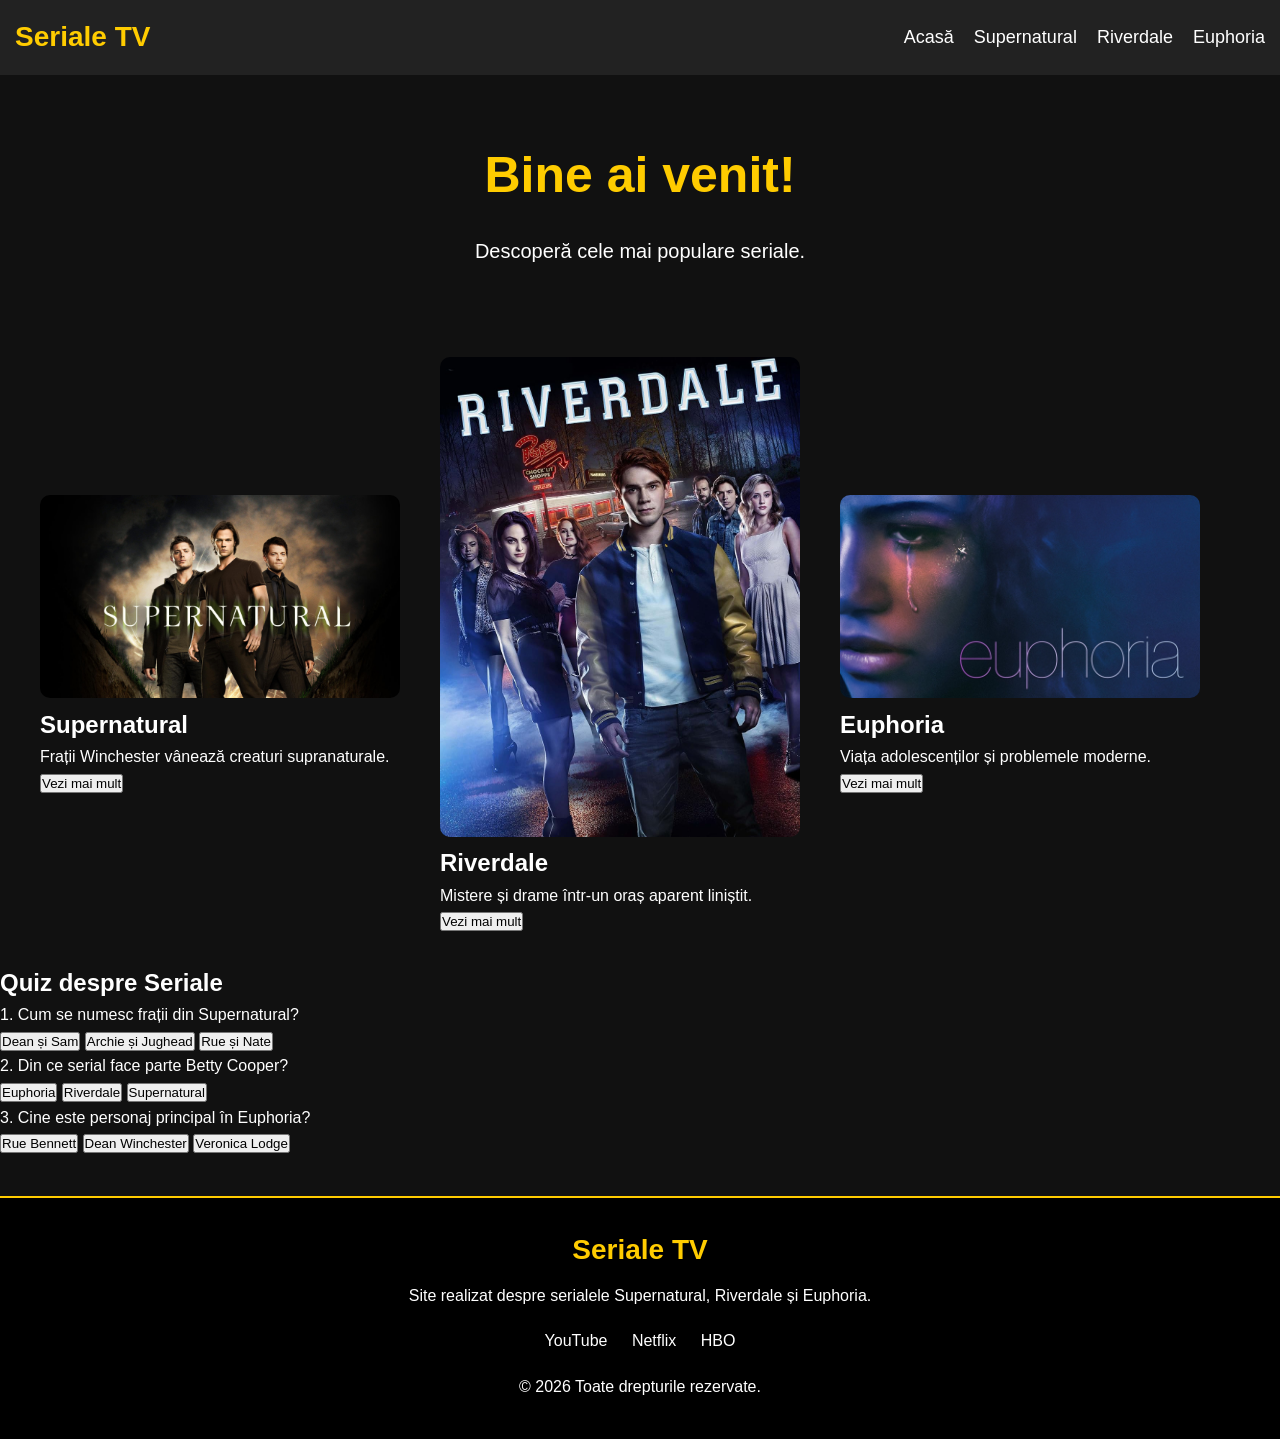
<file: index.html>
<!DOCTYPE html>
<html lang="ro">
<head>
    <meta charset="UTF-8">
    <meta name="viewport" content="width=device-width, initial-scale=1.0">
    <title>Seriale TV</title>
    <link rel="stylesheet" href="style.css">
</head>
<body>

<header>
    <nav>
        <div class="logo">Seriale TV</div>

        <div class="menu" id="menu">
            <a href="index.html">Acasă</a>
            <a href="supernatural.html">Supernatural</a>
            <a href="riverdale.html">Riverdale</a>
            <a href="euphoria.html">Euphoria</a>
        </div>

        <div class="hamburger" onclick="toggleMenu()">
            <span></span>
            <span></span>
            <span></span>
        </div>
    </nav>
</header>

<section class="hero">
    <h1>Bine ai venit!</h1>
    <p>Descoperă cele mai populare seriale.</p>
</section>

<section class="container">

    <div class="card">
        <img src="Supernatural.avif" alt="Supernatural">
        <div class="card-content">
            <h2>Supernatural</h2>
            <p>Frații Winchester vânează creaturi supranaturale.</p>
            <a href="supernatural.html">
                <button>Vezi mai mult</button>
            </a>
        </div>
    </div>

    <div class="card">
        <img src="riverdale.jpg" alt="Riverdale">
        <div class="card-content">
            <h2>Riverdale</h2>
            <p>Mistere și drame într-un oraș aparent liniștit.</p>
            <a href="riverdale.html">
                <button>Vezi mai mult</button>
            </a>
        </div>
    </div>

    <div class="card">
        <img src="eyph.jpg" alt="Euphoria">
        <div class="card-content">
            <h2>Euphoria</h2>
            <p>Viața adolescenților și problemele moderne.</p>
            <a href="euphoria.html">
                <button>Vezi mai mult</button>
            </a>
        </div>
    </div>

</section>

<section class="quiz">

    <h2>Quiz despre Seriale</h2>

    <div class="question">
        <p>1. Cum se numesc frații din Supernatural?</p>

        <button onclick="correct()">Dean și Sam</button>
        <button onclick="wrong()">Archie și Jughead</button>
        <button onclick="wrong()">Rue și Nate</button>
    </div>

    <div class="question">
        <p>2. Din ce serial face parte Betty Cooper?</p>

        <button onclick="wrong()">Euphoria</button>
        <button onclick="correct()">Riverdale</button>
        <button onclick="wrong()">Supernatural</button>
    </div>

    <div class="question">
        <p>3. Cine este personaj principal în Euphoria?</p>

        <button onclick="correct()">Rue Bennett</button>
        <button onclick="wrong()">Dean Winchester</button>
        <button onclick="wrong()">Veronica Lodge</button>
    </div>

    <h3 id="result"></h3>

</section>

<footer>
    <div class="footer-content">
        <h3>Seriale TV</h3>
        <p>Site realizat despre serialele Supernatural, Riverdale și Euphoria.</p>

        <div class="socials">
            <a href="https://www.youtube.com/">YouTube</a>
            <a href="https://www.netflix.com/">Netflix</a>
            <a href="https://www.hbo.com/">HBO</a>
        </div>

        <p class="copy">© 2026 Toate drepturile rezervate.</p>
    </div>
</footer>
<script src="js.js"></script>

</body>
</html>
</file>
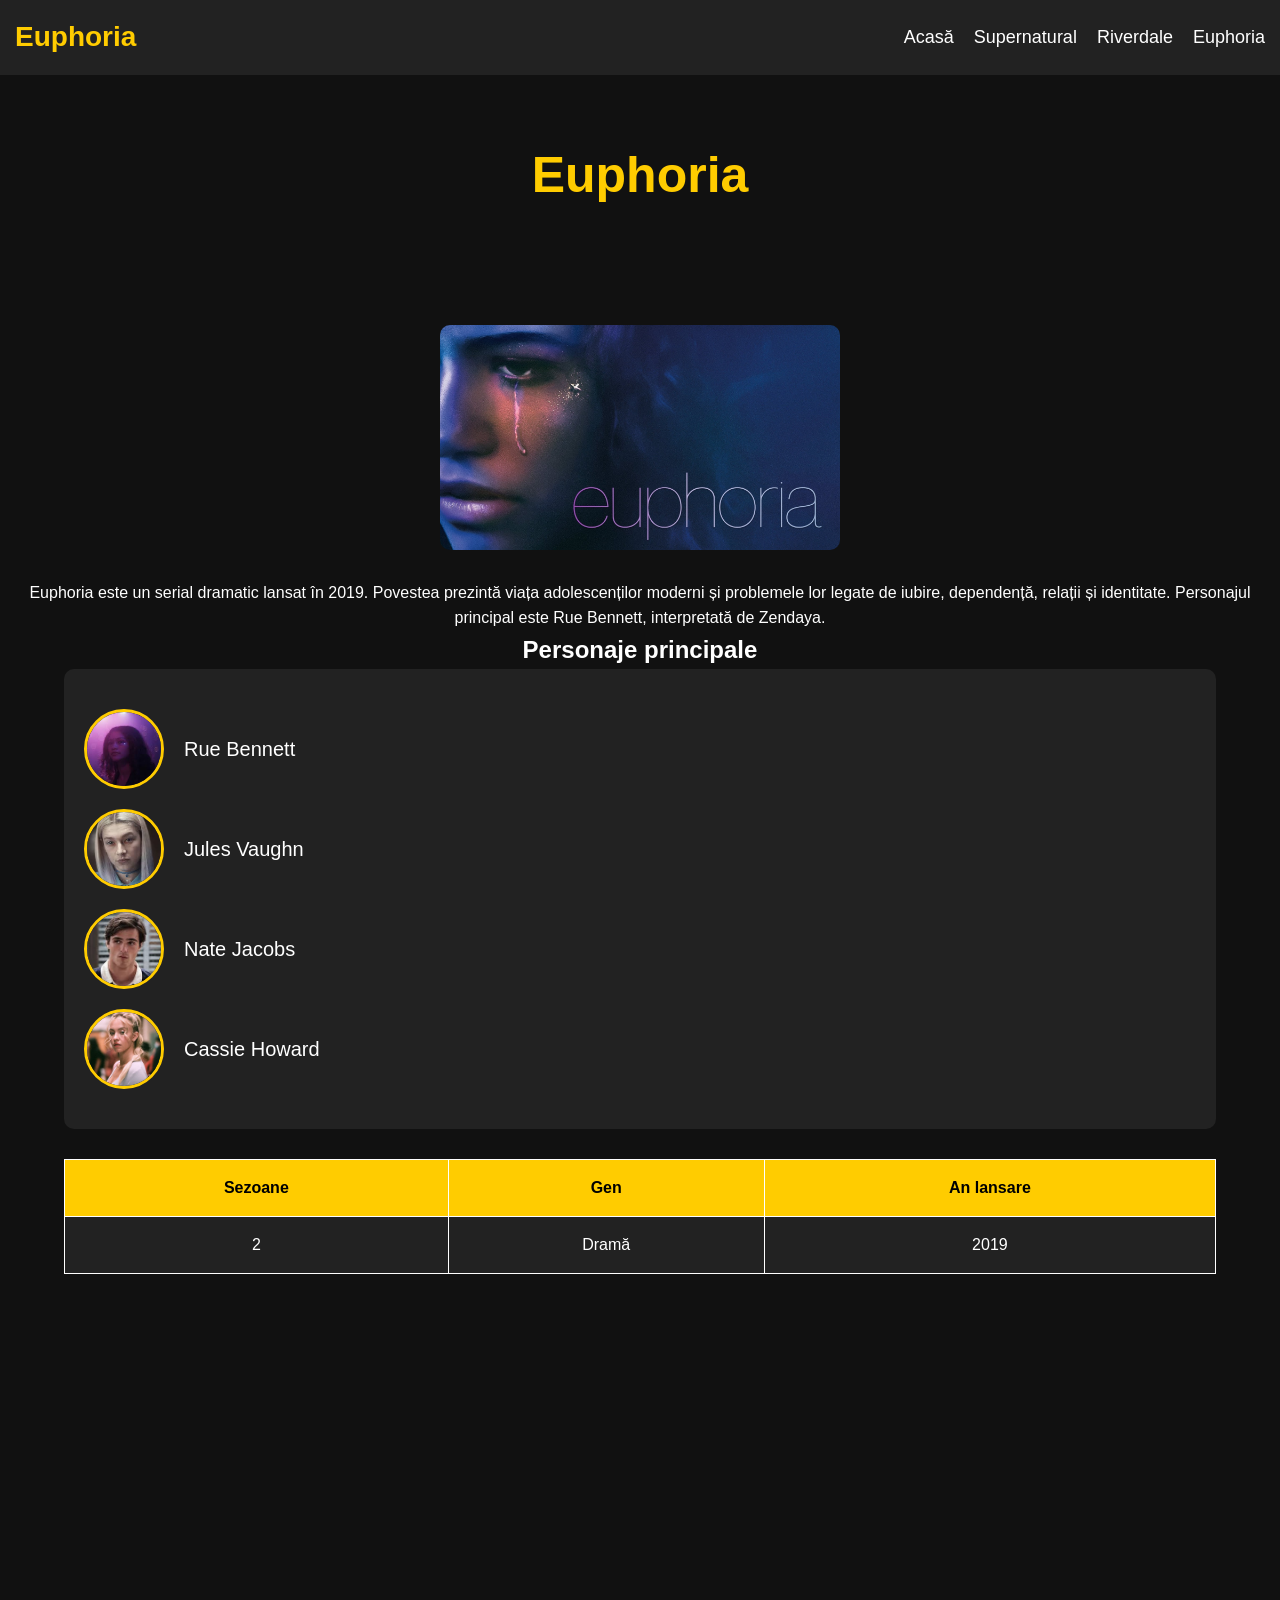
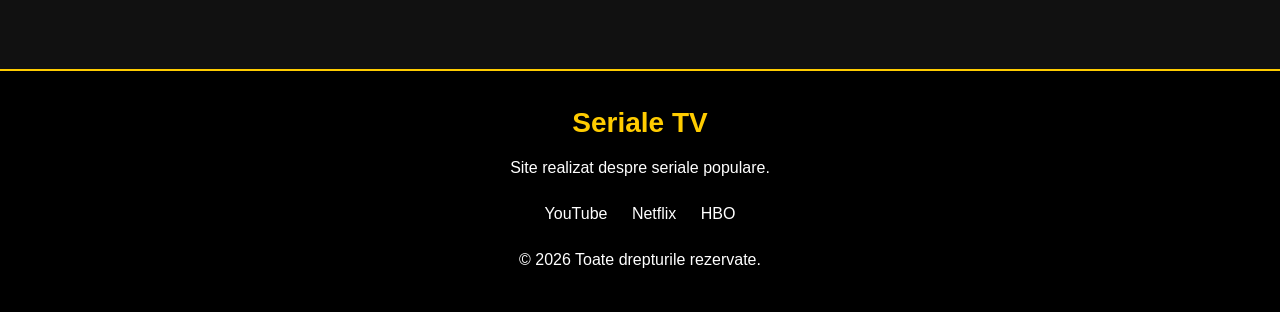
<file: euphoria.html>
<!DOCTYPE html>
<html lang="ro">
<head>
<meta charset="UTF-8">
<meta name="viewport" content="width=device-width, initial-scale=1.0">
<title>Euphoria</title>
<link rel="stylesheet" href="style.css">
</head>

<body>

<header>
<nav>

<div class="logo">Euphoria</div>

<div class="menu" id="menu">
<a href="index.html">Acasă</a>
<a href="supernatural.html">Supernatural</a>
<a href="riverdale.html">Riverdale</a>
<a href="euphoria.html">Euphoria</a>
</div>

<div class="hamburger" onclick="toggleMenu()">
<span></span>
<span></span>
<span></span>
</div>

</nav>
</header>

<section class="hero">
<h1>Euphoria</h1>

</section>

<div class="container">
<img src="eyph.jpg" width="400" alt="Euphoria">
</div>
<p style="text-align:center;">
Euphoria este un serial dramatic lansat în 2019. Povestea prezintă viața adolescenților moderni și problemele lor legate de iubire, dependență, relații și identitate. Personajul principal este Rue Bennett, interpretată de Zendaya.
</p>
<h2 style="text-align:center;">Personaje principale</h2>

<ul class="characters">

<li>
    <img src="Rue Bennett.jfif" alt="Rue">
    Rue Bennett
</li>

<li>
    <img src="Jules Vaughn.jfif" alt="Jules">
    Jules Vaughn
</li>

<li>
    <img src="Nate Jacobs.jfif" alt="Nate">
    Nate Jacobs
</li>

<li>
    <img src="Cassie Howard.webp" alt="Cassie">
    Cassie Howard
</li>

</ul>

<table>

<tr>
<th>Sezoane</th>
<th>Gen</th>
<th>An lansare</th>
</tr>

<tr>
<td>2</td>
<td>Dramă</td>
<td>2019</td>
</tr>

</table>

<div class="video">
<iframe width="560" height="315" src="https://www.youtube.com/embed/UR4Pxgnm-GA?si=2hpnw78SummMjZ10" title="YouTube video player" frameborder="0" allow="accelerometer; autoplay; clipboard-write; encrypted-media; gyroscope; picture-in-picture; web-share" referrerpolicy="strict-origin-when-cross-origin" allowfullscreen></iframe>
</div>

<footer>
<div class="footer-content">
<h3>Seriale TV</h3>
<p>Site realizat despre seriale populare.</p>

<div class="socials">
<a href="https://www.youtube.com/">YouTube</a>
<a href="https://www.netflix.com/">Netflix</a>
<a href="https://www.hbo.com/">HBO</a>
</div>

<p class="copy">© 2026 Toate drepturile rezervate.</p>
</div>
</footer>

<script src="js.js"></script>
</body>
</html>
</file>
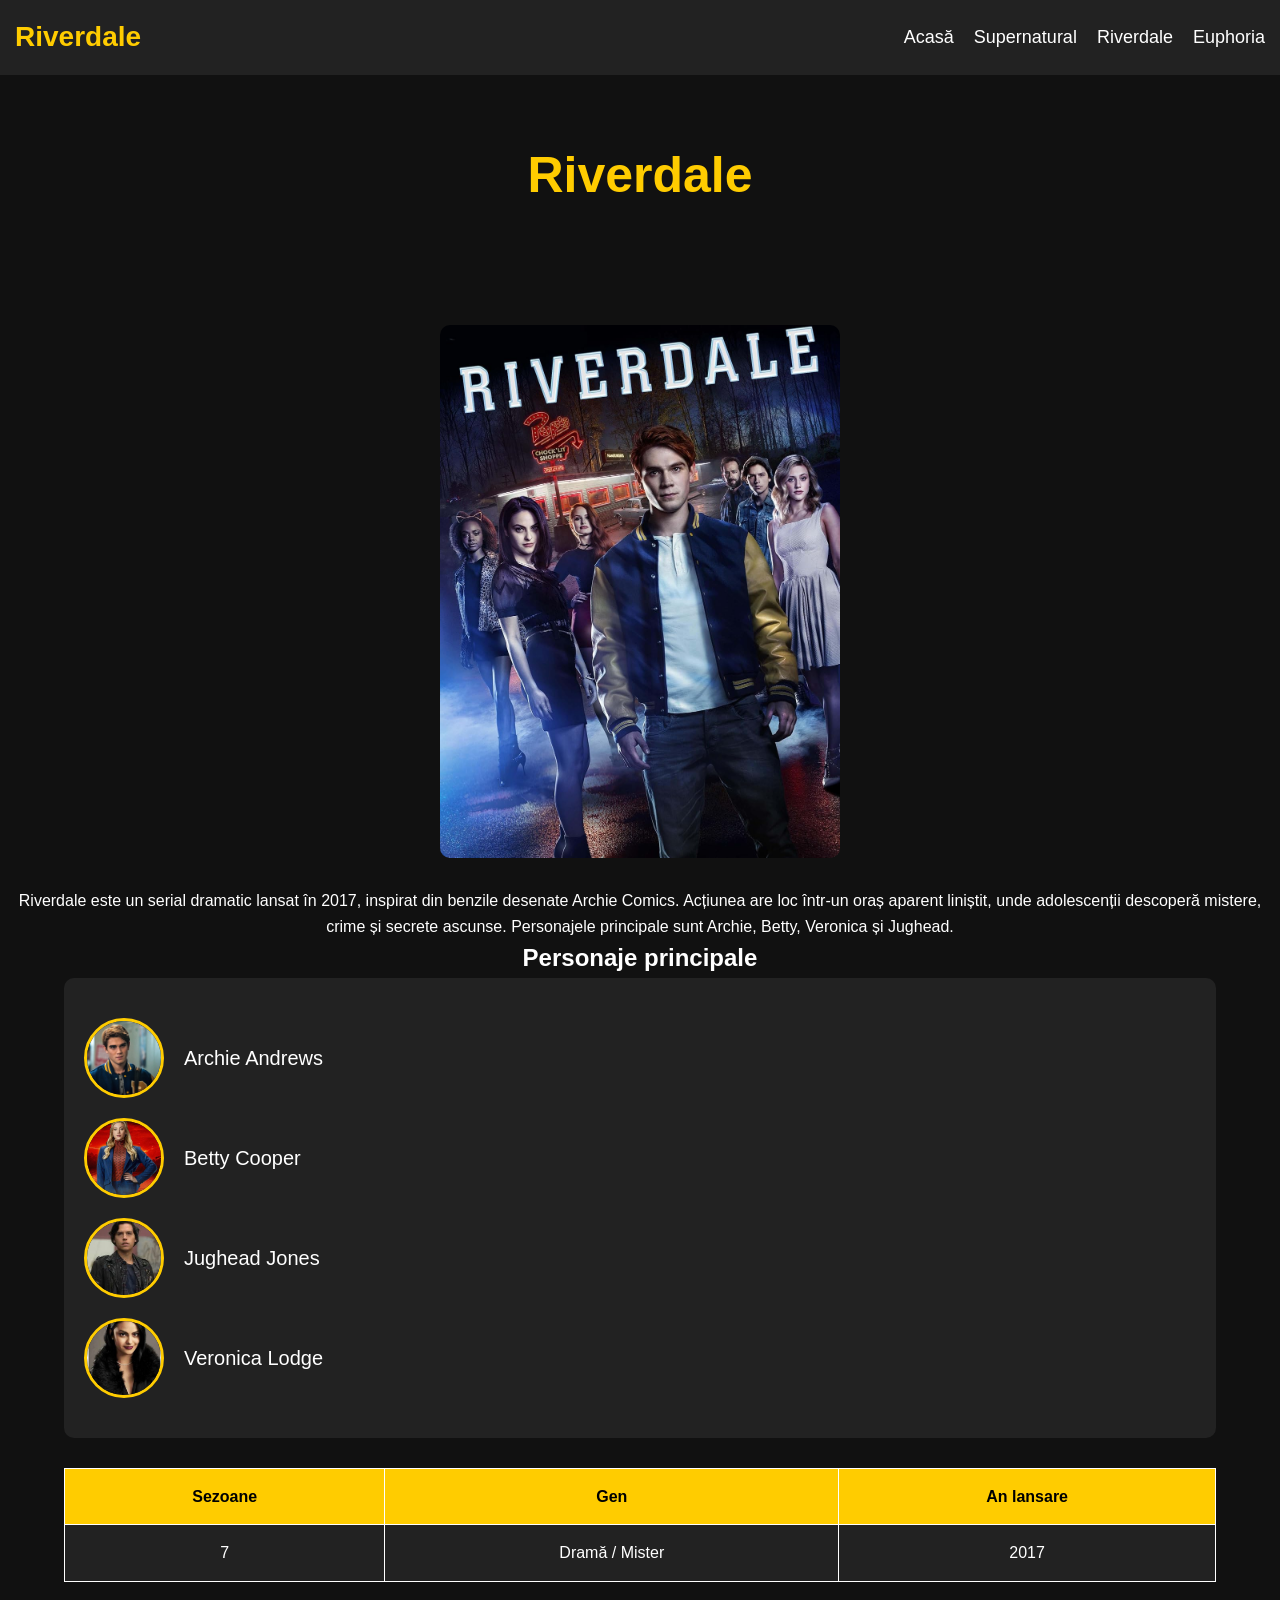
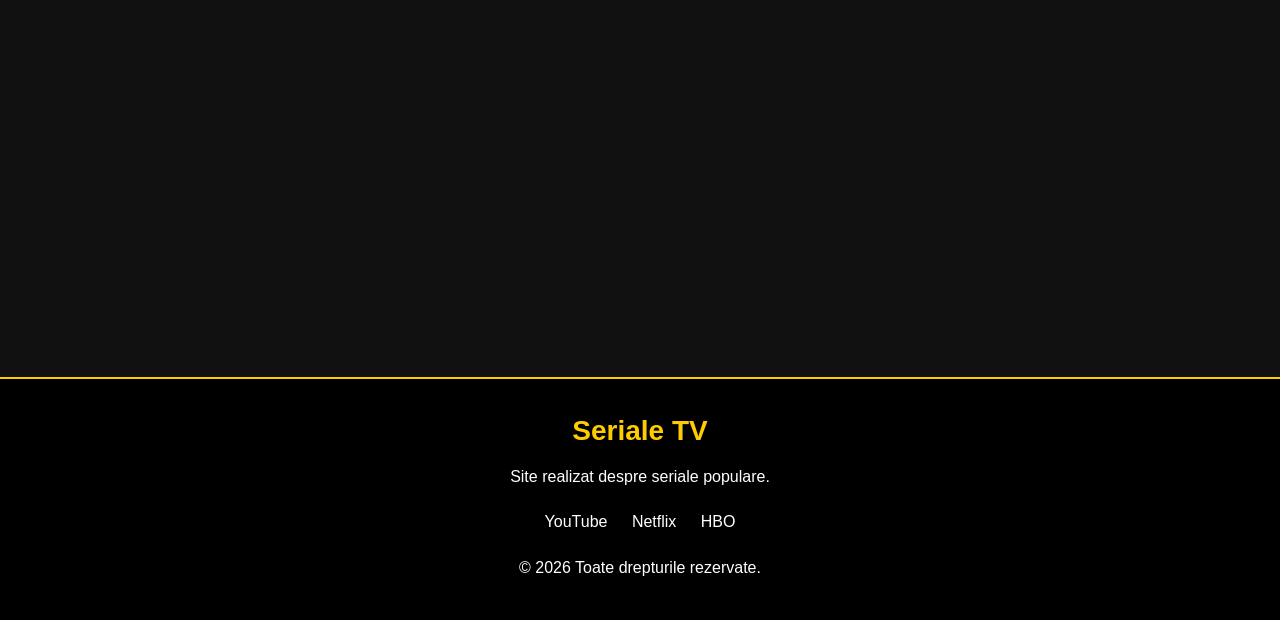
<file: riverdale.html>
<!DOCTYPE html>
<html lang="ro">
<head>
<meta charset="UTF-8">
<meta name="viewport" content="width=device-width, initial-scale=1.0">
<title>Riverdale</title>
<link rel="stylesheet" href="style.css">
</head>

<body>

<header>
<nav>

<div class="logo">Riverdale</div>

<div class="menu" id="menu">
<a href="index.html">Acasă</a>
<a href="supernatural.html">Supernatural</a>
<a href="riverdale.html">Riverdale</a>
<a href="euphoria.html">Euphoria</a>
</div>

<div class="hamburger" onclick="toggleMenu()">
<span></span>
<span></span>
<span></span>
</div>

</nav>
</header>

<section class="hero">
<h1>Riverdale</h1>

</section>

<div class="container">
<img src="riverdale.jpg" width="400" alt="Riverdale">
</div>
<p style="text-align:center;">
Riverdale este un serial dramatic lansat în 2017, inspirat din benzile desenate Archie Comics. Acțiunea are loc într-un oraș aparent liniștit, unde adolescenții descoperă mistere, crime și secrete ascunse. Personajele principale sunt Archie, Betty, Veronica și Jughead.
</p>
<h2 style="text-align:center;">Personaje principale</h2>

<ul class="characters">

<li>
    <img src="Archiezndrews.avif" alt="Archie">
    Archie Andrews
</li>

<li>
    <img src="Betty Cooper.webp" alt="Betty">
    Betty Cooper
</li>

<li>
    <img src="Jughead Jones.jfif" alt="Jughead">
    Jughead Jones
</li>

<li>
    <img src="Veronica Lodge.jpg" alt="Veronica">
    Veronica Lodge
</li>

</ul>

<table>

<tr>
<th>Sezoane</th>
<th>Gen</th>
<th>An lansare</th>
</tr>

<tr>
<td>7</td>
<td>Dramă / Mister</td>
<td>2017</td>
</tr>

</table>

<div class="video">
<iframe width="560" height="315" src="https://www.youtube.com/embed/HxtLlByaYTc?si=ZeSEp7YxMS-vbtYL" title="YouTube video player" frameborder="0" allow="accelerometer; autoplay; clipboard-write; encrypted-media; gyroscope; picture-in-picture; web-share" referrerpolicy="strict-origin-when-cross-origin" allowfullscreen></iframe>
</div>



<footer>
<div class="footer-content">
<h3>Seriale TV</h3>
<p>Site realizat despre seriale populare.</p>

<div class="socials">
<a href="https://www.youtube.com/">YouTube</a>
<a href="https://www.netflix.com/">Netflix</a>
<a href="https://www.hbo.com/">HBO</a>
</div>

<p class="copy">© 2026 Toate drepturile rezervate.</p>
</div>
</footer>


<script src="js.js"></script>
</body>
</html>
</file>
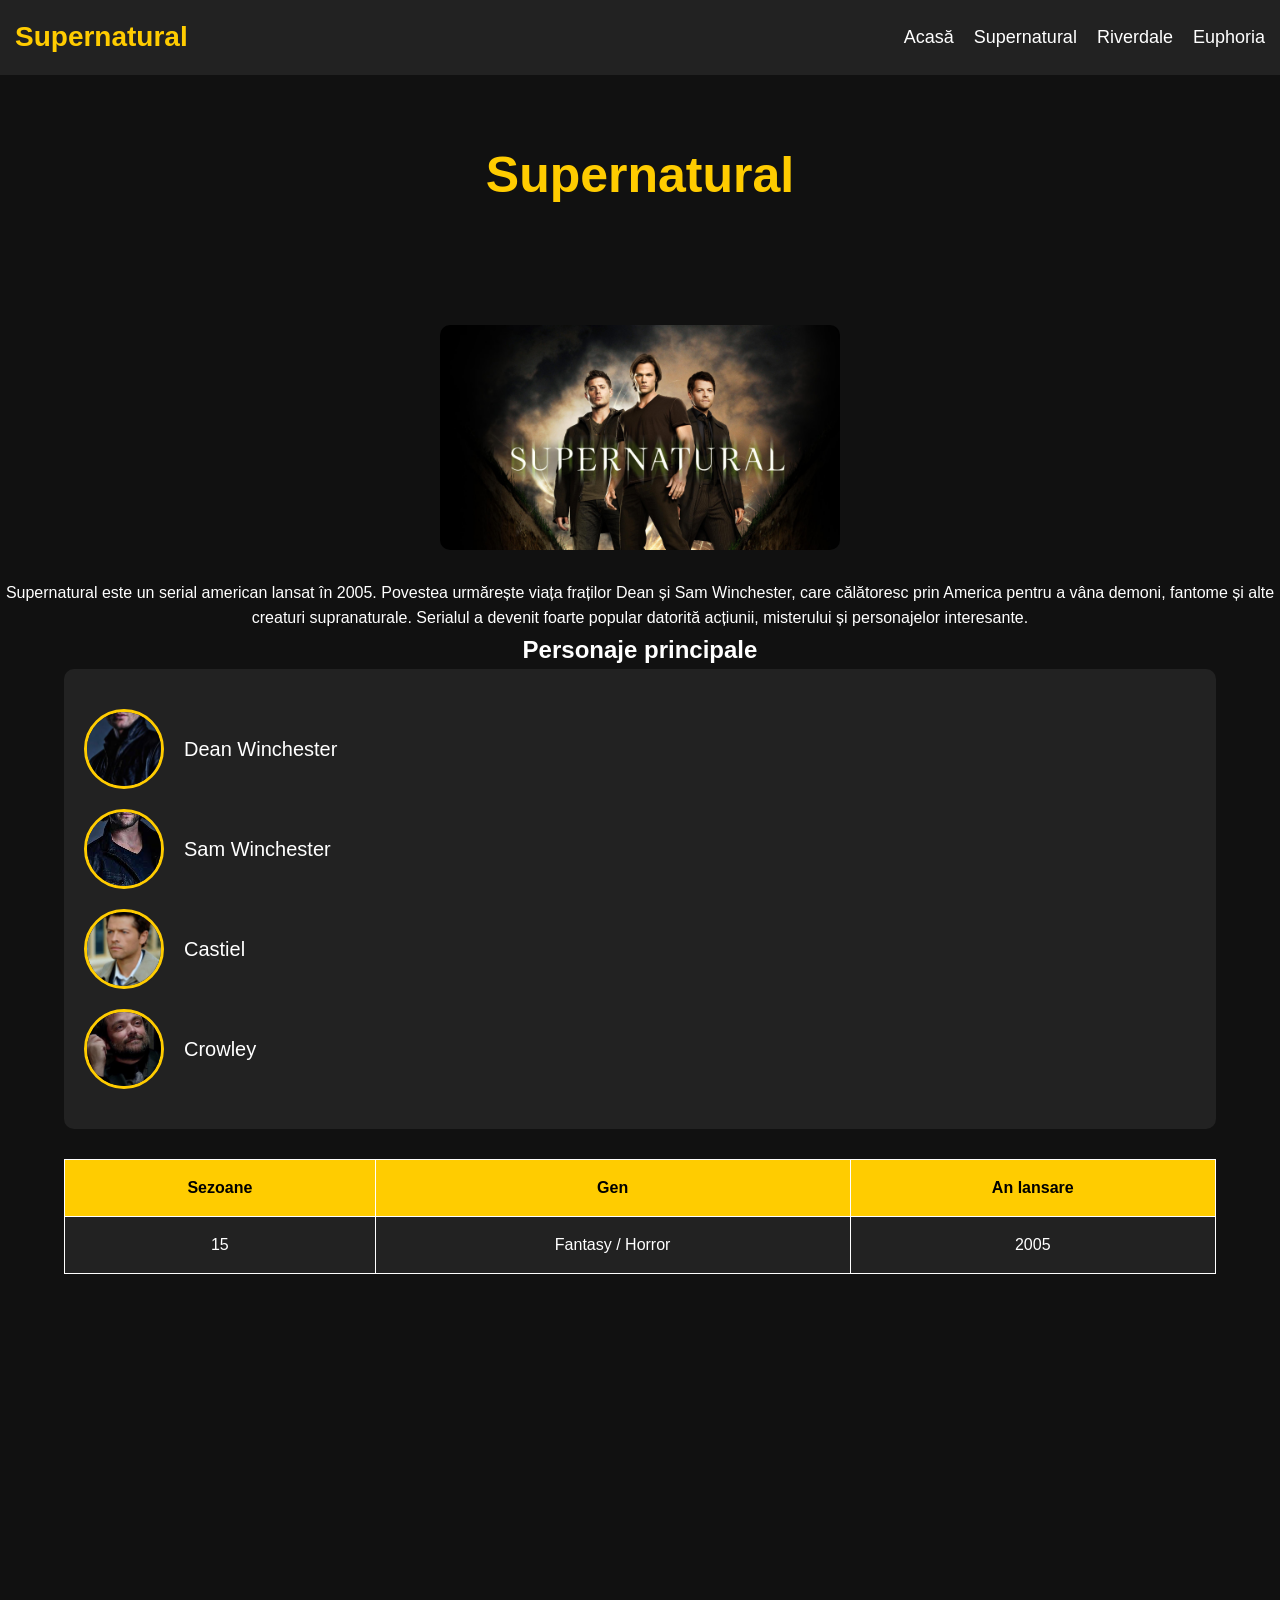
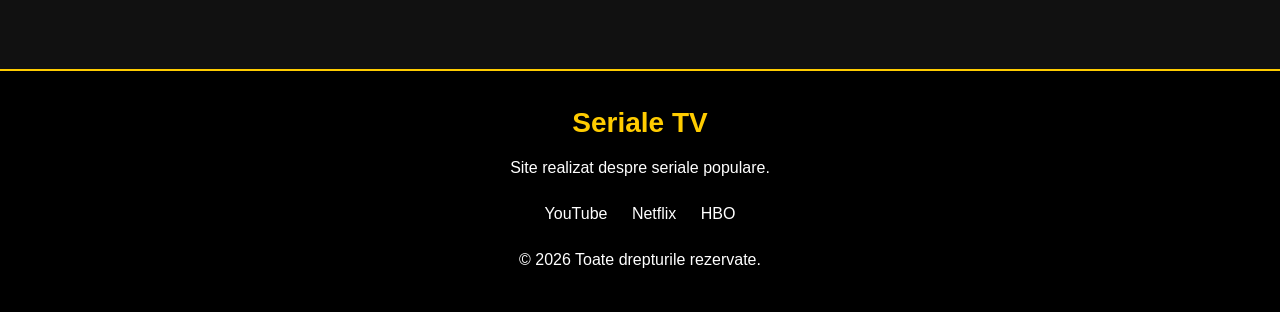
<file: supernatural.html>
<!DOCTYPE html>
<html lang="ro">
<head>
<meta charset="UTF-8">
<meta name="viewport" content="width=device-width, initial-scale=1.0">
<title>Supernatural</title>
<link rel="stylesheet" href="style.css">
</head>

<body>

<header>
<nav>

<div class="logo">Supernatural</div>

<div class="menu" id="menu">
<a href="index.html">Acasă</a>
<a href="supernatural.html">Supernatural</a>
<a href="riverdale.html">Riverdale</a>
<a href="euphoria.html">Euphoria</a>
</div>

<div class="hamburger" onclick="toggleMenu()">
<span></span>
<span></span>
<span></span>
</div>

</nav>
</header>

<section class="hero">
<h1>Supernatural</h1>

</section>

<div class="container">
<img src="Supernatural.avif" width="400" alt="Supernatural">
</div>
<p style="text-align:center;">
Supernatural este un serial american lansat în 2005. Povestea urmărește viața fraților Dean și Sam Winchester, care călătoresc prin America pentru a vâna demoni, fantome și alte creaturi supranaturale. Serialul a devenit foarte popular datorită acțiunii, misterului și personajelor interesante.
</p>
<h2 style="text-align:center;">Personaje principale</h2>

<ul class="characters">

<li>
    <img src="deanwinchester.webp" alt="Dean Winchester">
    Dean Winchester
</li>

<li>
    <img src="sam.jfif" alt="Sam Winchester">
    Sam Winchester
</li>

<li>
    <img src="castiel.jpg" alt="Castiel">
    Castiel
</li>

<li>
    <img src="crowley.jpg" alt="Crowley">
    Crowley
</li>

</ul>

<table>

<tr>
<th>Sezoane</th>
<th>Gen</th>
<th>An lansare</th>
</tr>

<tr>
<td>15</td>
<td>Fantasy / Horror</td>
<td>2005</td>
</tr>

</table>

<div class="video">
<iframe width="560" height="315" src="https://www.youtube.com/embed/khK3DTyDVfc?si=ChqEJ9VW4OGfflZY" title="YouTube video player" frameborder="0" allow="accelerometer; autoplay; clipboard-write; encrypted-media; gyroscope; picture-in-picture; web-share" referrerpolicy="strict-origin-when-cross-origin" allowfullscreen></iframe>
</div>


<footer>
<div class="footer-content">
<h3>Seriale TV</h3>
<p>Site realizat despre seriale populare.</p>

<div class="socials">
<a href="https://www.youtube.com/">YouTube</a>
<a href="https://www.netflix.com/">Netflix</a>
<a href="https://www.hbo.com/">HBO</a>
</div>

<p class="copy">© 2026 Toate drepturile rezervate.</p>
</div>
</footer>

<script src="js.js"></script>
</body>
</html>
</file>
<file: style.css>
*{
    margin:0;
    padding:0;
    box-sizing:border-box;
    font-family:Arial, sans-serif;
}

body{
    background:#111;
    color:white;
    line-height:1.6;
}

/* HEADER */

header{
    background:#222;
    padding:15px;
    position:sticky;
    top:0;
    z-index:1000;
}

nav{
    display:flex;
    justify-content:space-between;
    align-items:center;
}

.logo{
    font-size:28px;
    font-weight:bold;
    color:#ffcc00;
}

/* MENIU */

.menu{
    display:flex;
    gap:20px;
}

.menu a{
    color:white;
    text-decoration:none;
    transition:0.3s;
    font-size:18px;
}

.menu a:hover{
    color:#ffcc00;
    transform:scale(1.1);
}

/* HAMBURGER */

.hamburger{
    display:none;
    flex-direction:column;
    cursor:pointer;
}

.hamburger span{
    width:25px;
    height:3px;
    background:white;
    margin:4px;
    transition:0.3s;
}

/* HERO */

.hero{
    text-align:center;
    padding:60px 20px;
    animation:fadeIn 2s;
}

.hero h1{
    font-size:50px;
    margin-bottom:20px;
    color:#ffcc00;
}

.hero p{
    font-size:20px;
}

/* CONTAINER */

.container{
    display:flex;
    justify-content:center;
    align-items:center;
    padding:30px;
}

.container img{
    width:400px;
    max-width:90%;
    border-radius:10px;
    transition:0.5s;
}

.container img:hover{
    transform:scale(1.05);
    box-shadow:0 0 20px #ffcc00;
}

/* LISTE */

ul{
    width:80%;
    margin:auto;
    margin-top:20px;
    margin-bottom:30px;
    padding:20px;
    background:#222;
    border-radius:10px;
}

ul li{
    margin:10px 0;
    font-size:18px;
}

/* TABELE */

table{
    width:90%;
    margin:30px auto;
    border-collapse:collapse;
    background:#222;
}

table, th, td{
    border:1px solid white;
}

th{
    background:#ffcc00;
    color:black;
}

th, td{
    padding:15px;
    text-align:center;
}

/* VIDEO */

.video{
    display:flex;
    justify-content:center;
    margin:40px 0;
}

.video iframe{
    width:80%;
    max-width:700px;
    border-radius:10px;
}

/* FOOTER */

footer{
    background:#000;
    padding:30px;
    margin-top:40px;
    text-align:center;
    border-top:2px solid #ffcc00;
}

.footer-content h3{
    color:#ffcc00;
    margin-bottom:10px;
    font-size:28px;
}

.footer-content p{
    margin:10px 0;
}

.socials{
    margin:20px 0;
}

.socials a{
    color:white;
    text-decoration:none;
    margin:0 10px;
    transition:0.3s;
}

.socials a:hover{
    color:#ffcc00;
}

/* ANIMATII */

@keyframes fadeIn{
    from{
        opacity:0;
        transform:translateY(-20px);
    }

    to{
        opacity:1;
        transform:translateY(0);
    }
}

/* RESPONSIVE */

@media(max-width:768px){

    .menu{
        display:none;
        flex-direction:column;
        background:#333;
        position:absolute;
        top:70px;
        right:0;
        width:200px;
        padding:20px;
    }

    .menu.active{
        display:flex;
    }

    .hamburger{
        display:flex;
    }

    .hero h1{
        font-size:35px;
    }

    .hero p{
        font-size:18px;
    }

    .video iframe{
        width:95%;
        height:250px;
    }

    .map iframe{
        width:95%;
        height:250px;
    }

    table{
        font-size:14px;
    }

    ul{
        width:90%;
    }
}
.hero h1{
    font-size:50px;
    margin-bottom:20px;}
    .characters{
    width:90%;
    margin:auto;
    background:#222;
    padding:20px;
    border-radius:10px;
    list-style:none;
}

.characters li{
    display:flex;
    align-items:center;
    gap:20px;
    margin:20px 0;
    font-size:20px;
}

.characters img{
    width:80px;
    height:80px;
    border-radius:50%;
    object-fit:cover;
    border:3px solid #ffcc00;
    transition:0.3s;
}

.characters img:hover{
    transform:scale(1.1);
}
/* EFECTE WOW */

/* HERO animat */

.hero h1{
    animation: glow 2s alternate;
}

@keyframes glow{
    from{
        text-shadow:0 0 10px #ffcc00;
    }

    to{
        text-shadow:
        0 0 20px #ffcc00,
        0 0 40px #ff9900,
        0 0 60px #ff6600;
    }
}

/* CARDURI */

.card{
    animation: floatCard 3s ease-in-out infinite;
}

@keyframes floatCard{
    0%{
        transform:translateY(0px);
    }

    50%{
        transform:translateY(-10px);
    }

    100%{
        transform:translateY(0px);
    }
}

/* BUTOANE */

button{
    transition:0.4s;
}

button:hover{
    transform:scale(1.1);
    box-shadow:0 0 15px #ffcc00;
}

/* IMAGINI PERSONAJE */

.characters img{
    animation: rotateGlow 15s linear infinite;
}

@keyframes rotateGlow{

    0%{
        transform:rotate(0deg);
        box-shadow:0 0 10px #ffcc00;
    }

    50%{
        box-shadow:0 0 25px #ff6600;
    }

    100%{
        transform:rotate(360deg);
        box-shadow:0 0 10px #ffcc00;
    }
}

/* MENIU */

.menu a{
    position:relative;
}

.menu a::after{
    content:'';
    position:absolute;
    left:0;
    bottom:-5px;
    width:0%;
    height:2px;
    background:#ffcc00;
    transition:0.4s;
}

.menu a:hover::after{
    width:100%;
}

/* FOOTER */

footer{
    animation: fadeFooter 2s;
}

@keyframes fadeFooter{
    from{
        opacity:0;
        transform:translateY(50px);
    }

    to{
        opacity:1;
        transform:translateY(0);
    }
}

/* VIDEO */

.video iframe:hover{
    transform:scale(1.03);
    transition:0.5s;
    box-shadow:0 0 25px #ffcc00;
}

/* HARTA */

.map iframe:hover{
    transform:scale(1.03);
    transition:0.5s;
    box-shadow:0 0 25px #00ccff;
}

/* BACKGROUND ANIMAT */

body{
    background-size:400% 400%;
    animation:bgAnimation 10s ease infinite;
}

@keyframes bgAnimation{

    0%{
        background-position:0% 50%;
    }

    50%{
        background-position:100% 50%;
    }

    100%{
        background-position:0% 50%;
    }
}
</file>
